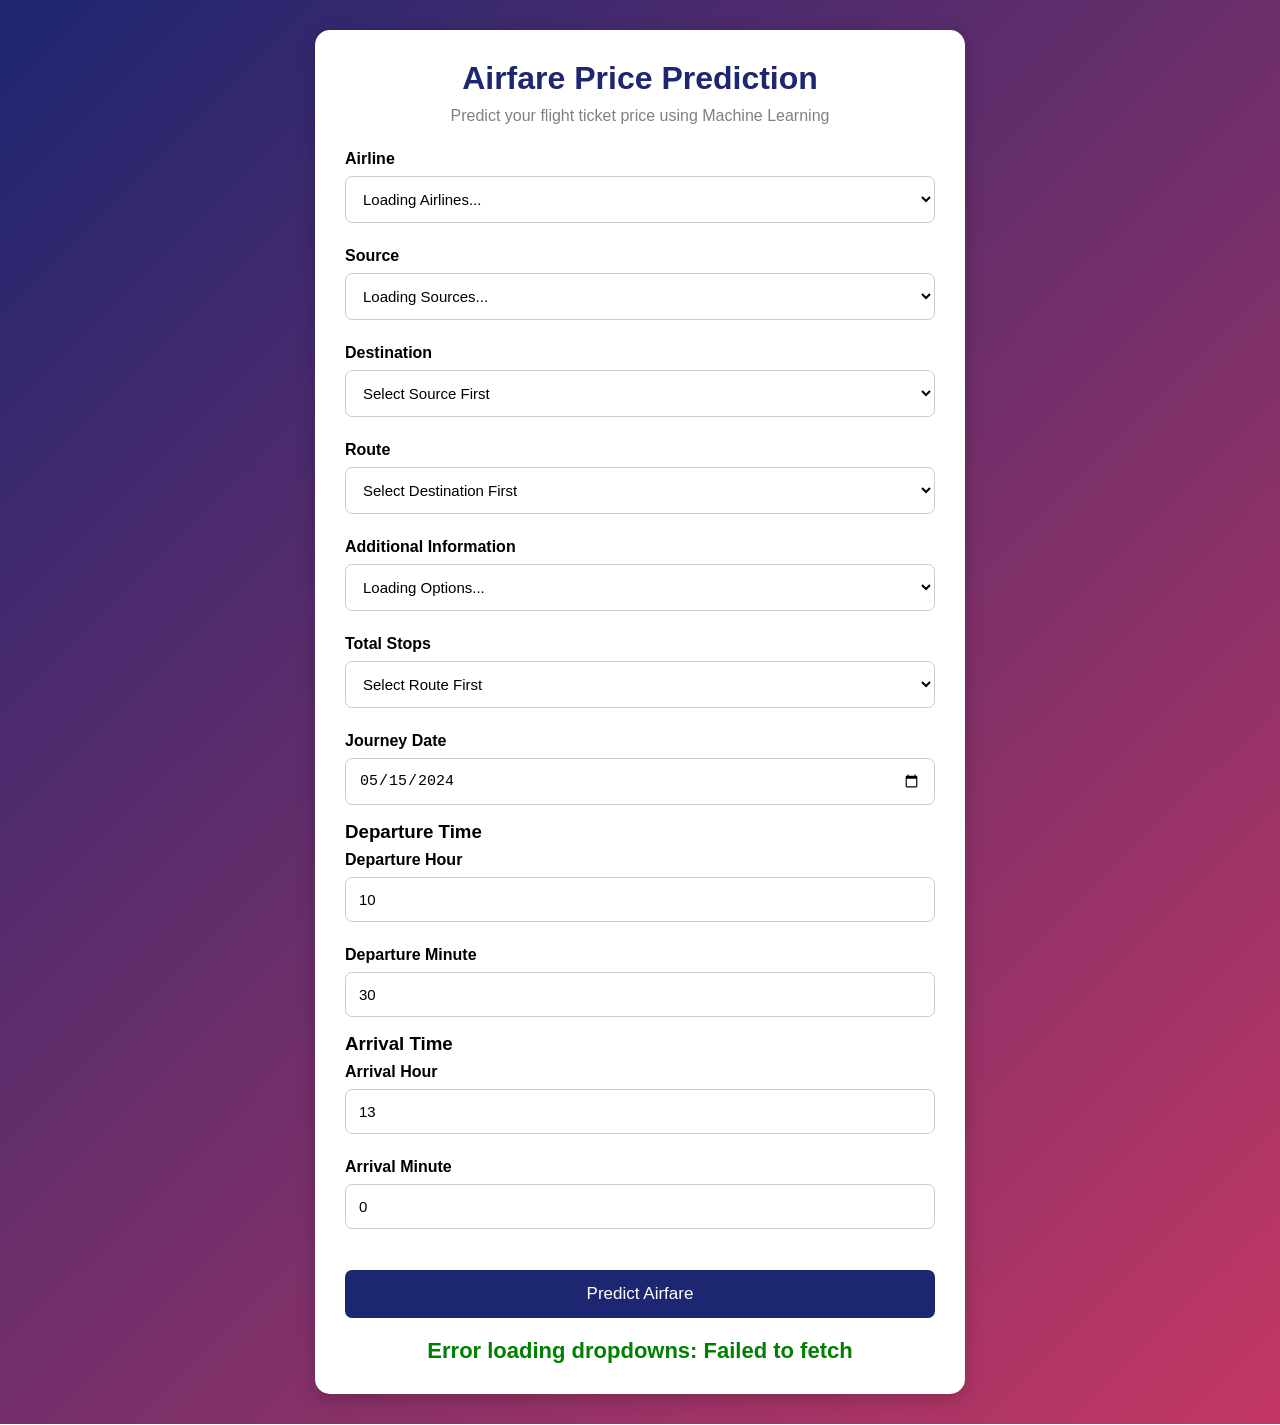
<file: index.html>
<!DOCTYPE html>
<html lang="en">

<head>
    <meta charset="UTF-8">
    <meta name="viewport" content="width=device-width, initial-scale=1.0">

    <title>Airfare Price Prediction</title>

    <link rel="stylesheet" href="style.css">

    <style>
        input,
        select {
            width: 100%;
            padding: 13px;
            margin: 8px 0 16px;
            border: 1px solid #ccc;
            border-radius: 7px;
            box-sizing: border-box;
            font-size: 15px;
            background-color: white;
        }

        select {
            cursor: pointer;
        }

        label {
            display: block;
            font-weight: bold;
            margin-top: 8px;
        }

        button {
            cursor: pointer;
        }

        button:disabled {
            opacity: 0.6;
            cursor: not-allowed;
        }

        #result {
            margin-top: 20px;
            text-align: center;
        }
    </style>
</head>

<body>

    <div class="container">

        <h1>Airfare Price Prediction</h1>

        <p>Predict your flight ticket price using Machine Learning</p>

        <form id="flightForm">

            <label for="Airline">Airline</label>
            <select id="Airline" required>
                <option value="">Loading Airlines...</option>
            </select>

            <label for="Source">Source</label>
            <select id="Source" required>
                <option value="">Loading Sources...</option>
            </select>

            <label for="Destination">Destination</label>
            <select id="Destination" required>
                <option value="">Select Source First</option>
            </select>

            <label for="Route">Route</label>
            <select id="Route" required>
                <option value="">Select Destination First</option>
            </select>

            <label for="Additional_Info">Additional Information</label>
            <select id="Additional_Info" required>
                <option value="">Loading Options...</option>
            </select>

            <label for="Total_Stops">Total Stops</label>
            <select id="Total_Stops" required>
                <option value="">Select Route First</option>
            </select>

            <label for="Journey_Date">Journey Date</label>
            <input
                type="date"
                id="Journey_Date"
                value="2024-05-15"
                required
            >

            <h3>Departure Time</h3>

            <label for="Dep_Hour">Departure Hour</label>
            <input
                type="number"
                id="Dep_Hour"
                min="0"
                max="23"
                value="10"
                placeholder="0 - 23"
                required
            >

            <label for="Dep_Minute">Departure Minute</label>
            <input
                type="number"
                id="Dep_Minute"
                min="0"
                max="59"
                value="30"
                placeholder="0 - 59"
                required
            >

            <h3>Arrival Time</h3>

            <label for="Arrival_Hour">Arrival Hour</label>
            <input
                type="number"
                id="Arrival_Hour"
                min="0"
                max="23"
                value="13"
                placeholder="0 - 23"
                required
            >

            <label for="Arrival_Minute">Arrival Minute</label>
            <input
                type="number"
                id="Arrival_Minute"
                min="0"
                max="59"
                value="0"
                placeholder="0 - 59"
                required
            >

            <button type="submit" id="predictButton">
                Predict Airfare
            </button>

        </form>

        <div id="result"></div>

        <div id="recentHistory" style="display: none; margin-top: 25px; padding-top: 20px; border-top: 1px solid #e2e8f0;">
            <h3 style="font-size: 15px; color: #1d2671; text-align: center; margin-bottom: 12px;">Recent Price Estimations</h3>
            <div id="historyList"></div>
        </div>

    </div>

    <script src="script.js"></script>

</body>
</html>
</file>
<file: style.css>
* {
    margin: 0;
    padding: 0;
    box-sizing: border-box;
}

body {
    font-family: Arial, sans-serif;
    background: linear-gradient(135deg, #1d2671, #c33764);
    padding: 30px;
}

.container {
    max-width: 650px;
    margin: auto;
    background: white;
    padding: 30px;
    border-radius: 15px;
    box-shadow: 0 5px 20px rgba(0,0,0,0.2);
}

h1 {
    text-align: center;
    color: #1d2671;
    margin-bottom: 10px;
}

p {
    text-align: center;
    margin-bottom: 25px;
    color: gray;
}

label {
    display: block;
    margin-top: 15px;
    font-weight: bold;
}

input {
    width: 100%;
    padding: 12px;
    margin-top: 7px;
    border: 1px solid #ccc;
    border-radius: 6px;
}

button {
    width: 100%;
    padding: 14px;
    margin-top: 25px;
    background: #1d2671;
    color: white;
    border: none;
    border-radius: 7px;
    font-size: 17px;
    cursor: pointer;
}

button:hover {
    background: #c33764;
}

#result {
    margin-top: 25px;
    text-align: center;
    font-size: 22px;
    font-weight: bold;
    color: green;
}
</file>
